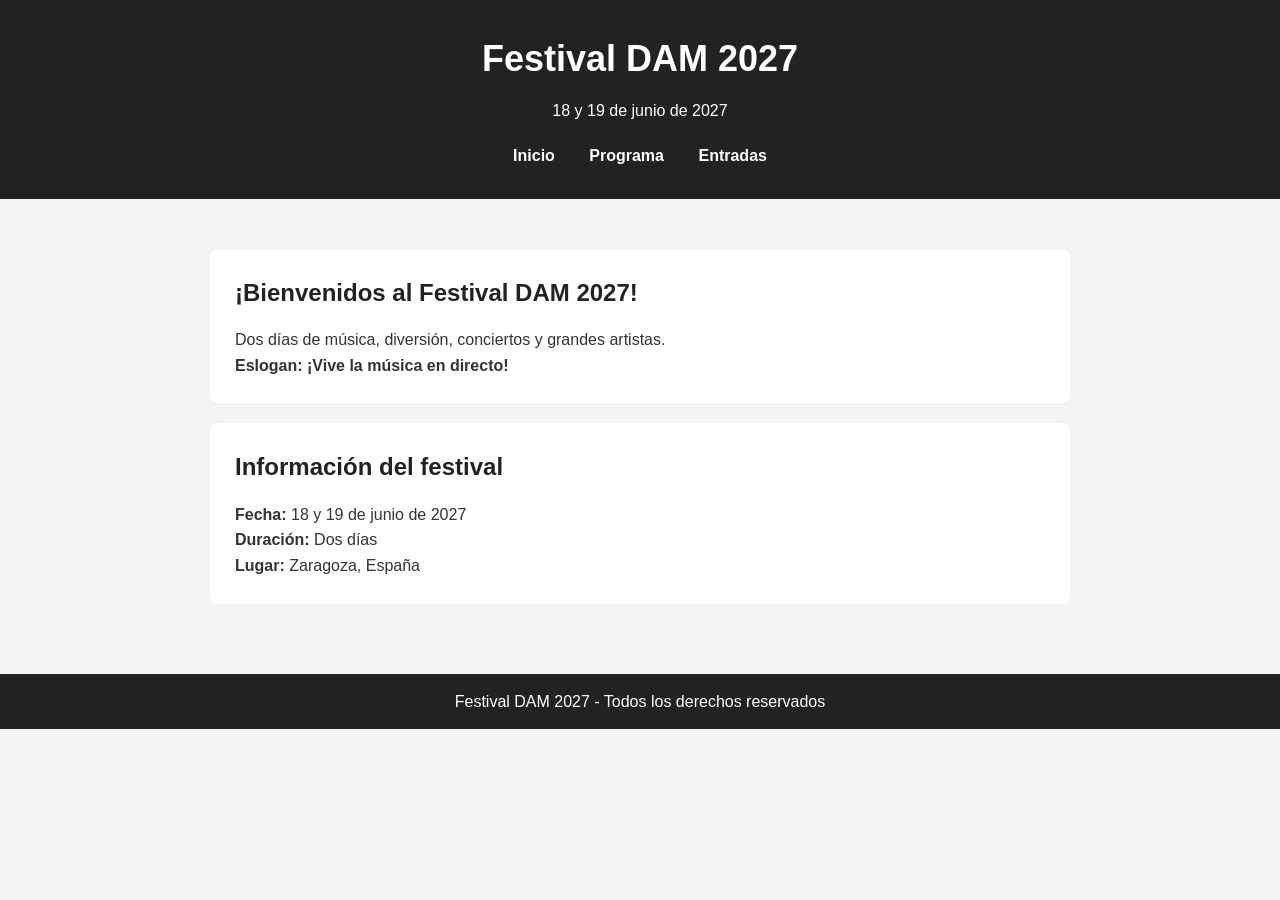
<file: index.html>
<!DOCTYPE html>
<html lang="es">
<head>
    <meta charset="UTF-8">
    <meta name="viewport" content="width=device-width, initial-scale=1.0">
    <title>Festival DAM 2027</title>
    <link rel="stylesheet" href="style.css">
</head>
<body>

    <header>
        <h1>Festival DAM 2027</h1>
        <p>18 y 19 de junio de 2027</p>

        <nav>
            <a href="index.html">Inicio</a>
            <a href="programa.html">Programa</a>
            <a href="entradas.html">Entradas</a>
        </nav>
    </header>

    <main>
        <section>
            <h2>¡Bienvenidos al Festival DAM 2027!</h2>
            <p>Dos días de música, diversión, conciertos y grandes artistas.</p>
            <strong>Eslogan: ¡Vive la música en directo!</strong>
        </section>

        <section>
            <h2>Información del festival</h2>
            <p><strong>Fecha:</strong> 18 y 19 de junio de 2027</p>
            <p><strong>Duración:</strong> Dos días</p>
            <p><strong>Lugar:</strong> Zaragoza, España</p>
        </section>
    </main>

    <footer>
        <p>Festival DAM 2027 - Todos los derechos reservados</p>
    </footer>

</body>
</html>
</file>
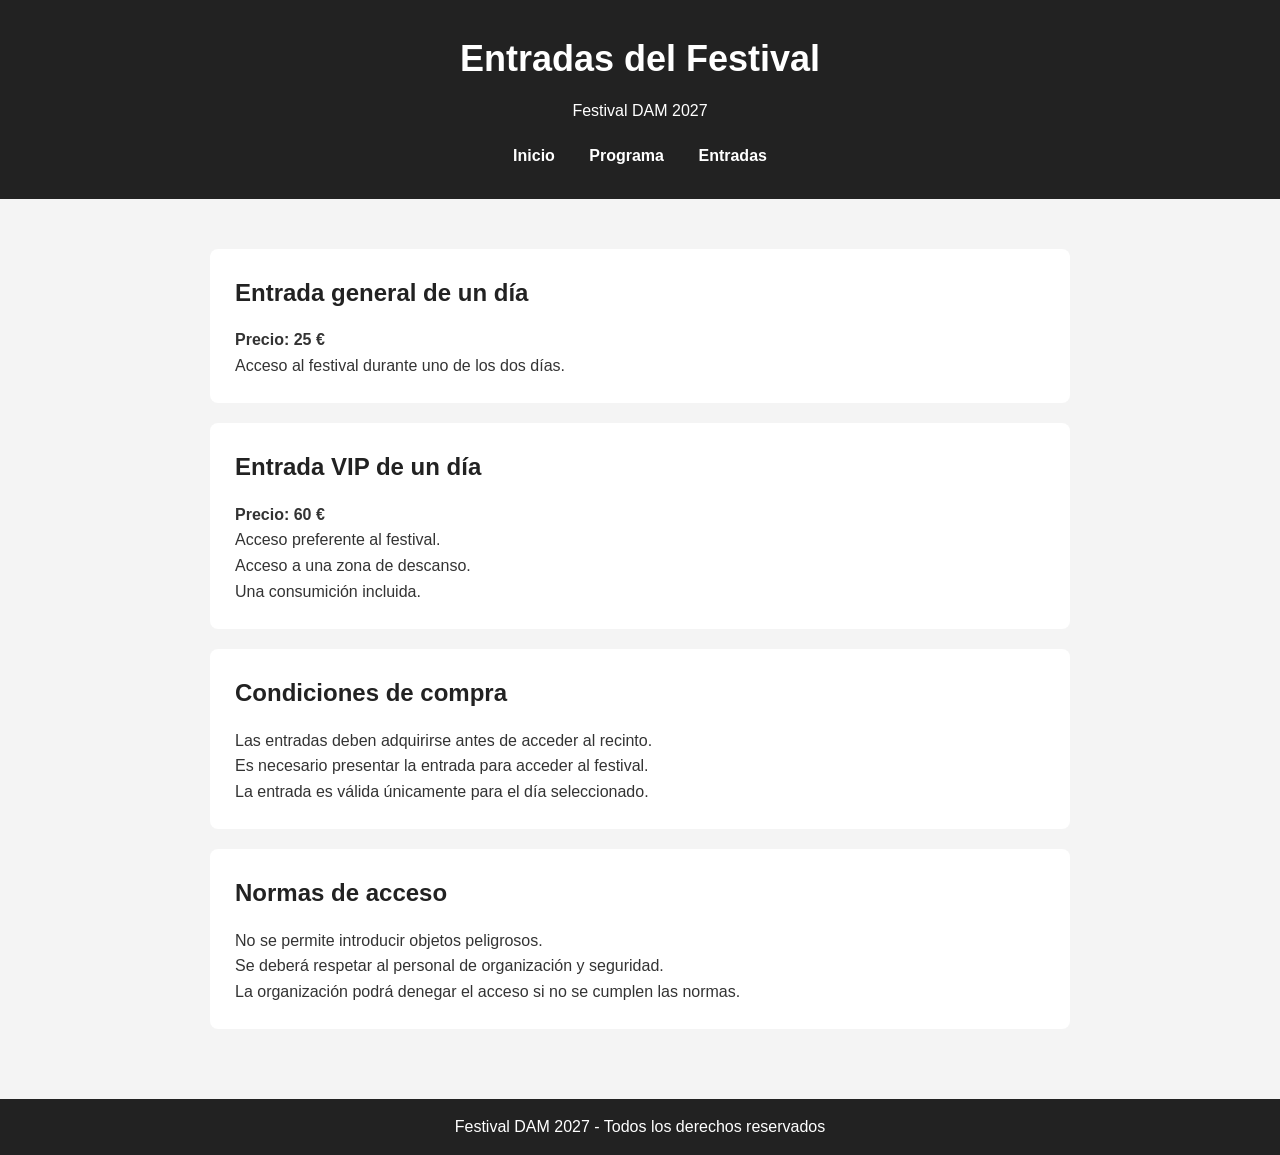
<file: entradas.html>
<!DOCTYPE html>
<html lang="es">
<head>
    <meta charset="UTF-8">
    <meta name="viewport" content="width=device-width, initial-scale=1.0">
    <title>Entradas - Festival DAM 2027</title>
    <link rel="stylesheet" href="style.css">
</head>
<body>

    <header>
        <h1>Entradas del Festival</h1>
        <p>Festival DAM 2027</p>

        <nav>
            <a href="index.html">Inicio</a>
            <a href="programa.html">Programa</a>
            <a href="entradas.html">Entradas</a>
        </nav>
    </header>

    <main>
        <section>
            <h2>Entrada general de un día</h2>
            <p><strong>Precio: 25 €</strong></p>
            <p>Acceso al festival durante uno de los dos días.</p>
        </section>

                <section>
            <h2>Entrada VIP de un día</h2>
            <p><strong>Precio: 60 €</strong></p>
            <p>Acceso preferente al festival.</p>
            <p>Acceso a una zona de descanso.</p>
            <p>Una consumición incluida.</p>
        </section>

        <section>
            <h2>Condiciones de compra</h2>
            <p>Las entradas deben adquirirse antes de acceder al recinto.</p>
            <p>Es necesario presentar la entrada para acceder al festival.</p>
            <p>La entrada es válida únicamente para el día seleccionado.</p>
        </section>

        <section>
            <h2>Normas de acceso</h2>
            <p>No se permite introducir objetos peligrosos.</p>
            <p>Se deberá respetar al personal de organización y seguridad.</p>
            <p>La organización podrá denegar el acceso si no se cumplen las normas.</p>
        </section>
    </main>

    <footer>
        <p>Festival DAM 2027 - Todos los derechos reservados</p>
    </footer>

</body>
</html>
</file>
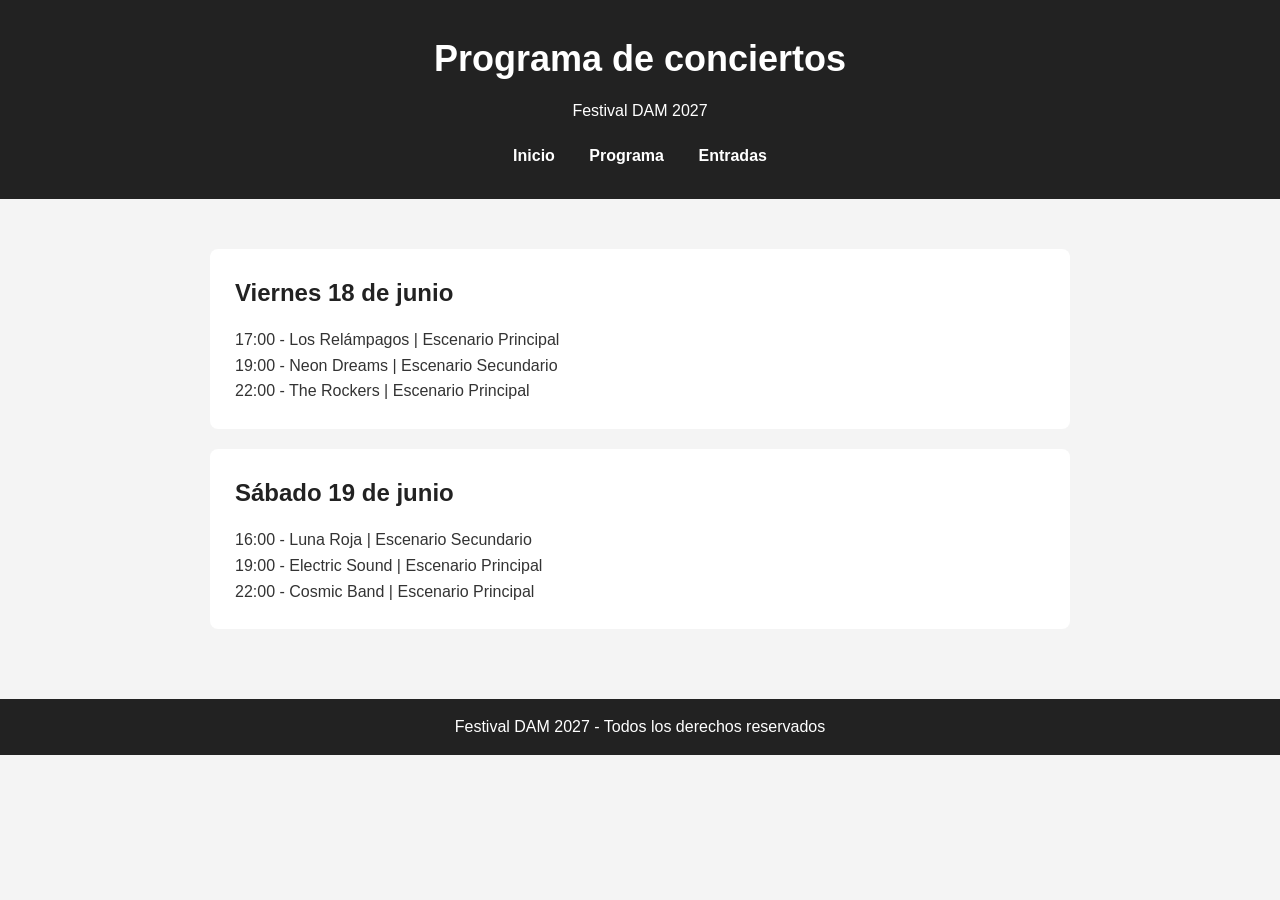
<file: programa.html>
<!DOCTYPE html>
<html lang="es">
<head>
    <meta charset="UTF-8">
    <meta name="viewport" content="width=device-width, initial-scale=1.0">
    <title>Programa - Festival DAM 2027</title>
    <link rel="stylesheet" href="style.css">
</head>
<body>

    <header>
        <h1>Programa de conciertos</h1>
        <p>Festival DAM 2027</p>

        <nav>
            <a href="index.html">Inicio</a>
            <a href="programa.html">Programa</a>
            <a href="entradas.html">Entradas</a>
        </nav>
    </header>

    <main>
        <section>
            <h2>Viernes 18 de junio</h2>
            <p>17:00 - Los Relámpagos | Escenario Principal</p>
            <p>19:00 - Neon Dreams | Escenario Secundario</p>
            <p>22:00 - The Rockers | Escenario Principal</p>
        </section>

        <section>
            <h2>Sábado 19 de junio</h2>
            <p>16:00 - Luna Roja | Escenario Secundario</p>
            <p>19:00 - Electric Sound | Escenario Principal</p>
            <p>22:00 - Cosmic Band | Escenario Principal</p>
        </section>
    </main>

    <footer>
        <p>Festival DAM 2027 - Todos los derechos reservados</p>
    </footer>

</body>
</html>
</file>
<file: style.css>
* {
    margin: 0;
    padding: 0;
    box-sizing: border-box;
}

body {
    font-family: Arial, sans-serif;
    background-color: #f4f4f4;
    color: #333;
    line-height: 1.6;
}

header {
    background-color: #222;
    color: white;
    text-align: center;
    padding: 30px 20px;
}

header h1 {
    font-size: 36px;
    margin-bottom: 10px;
}

nav {
    margin-top: 20px;
}

nav a {
    color: white;
    text-decoration: none;
    margin: 0 15px;
    font-weight: bold;
}

nav a:hover {
    color: #ffcc00;
}

main {
    max-width: 900px;
    margin: 30px auto;
    padding: 20px;
}

section {
    background-color: white;
    padding: 25px;
    margin-bottom: 20px;
    border-radius: 8px;
}

h2 {
    color: #222;
    margin-bottom: 15px;
}

footer {
    background-color: #222;
    color: white;
    text-align: center;
    padding: 15px;
}
</file>
